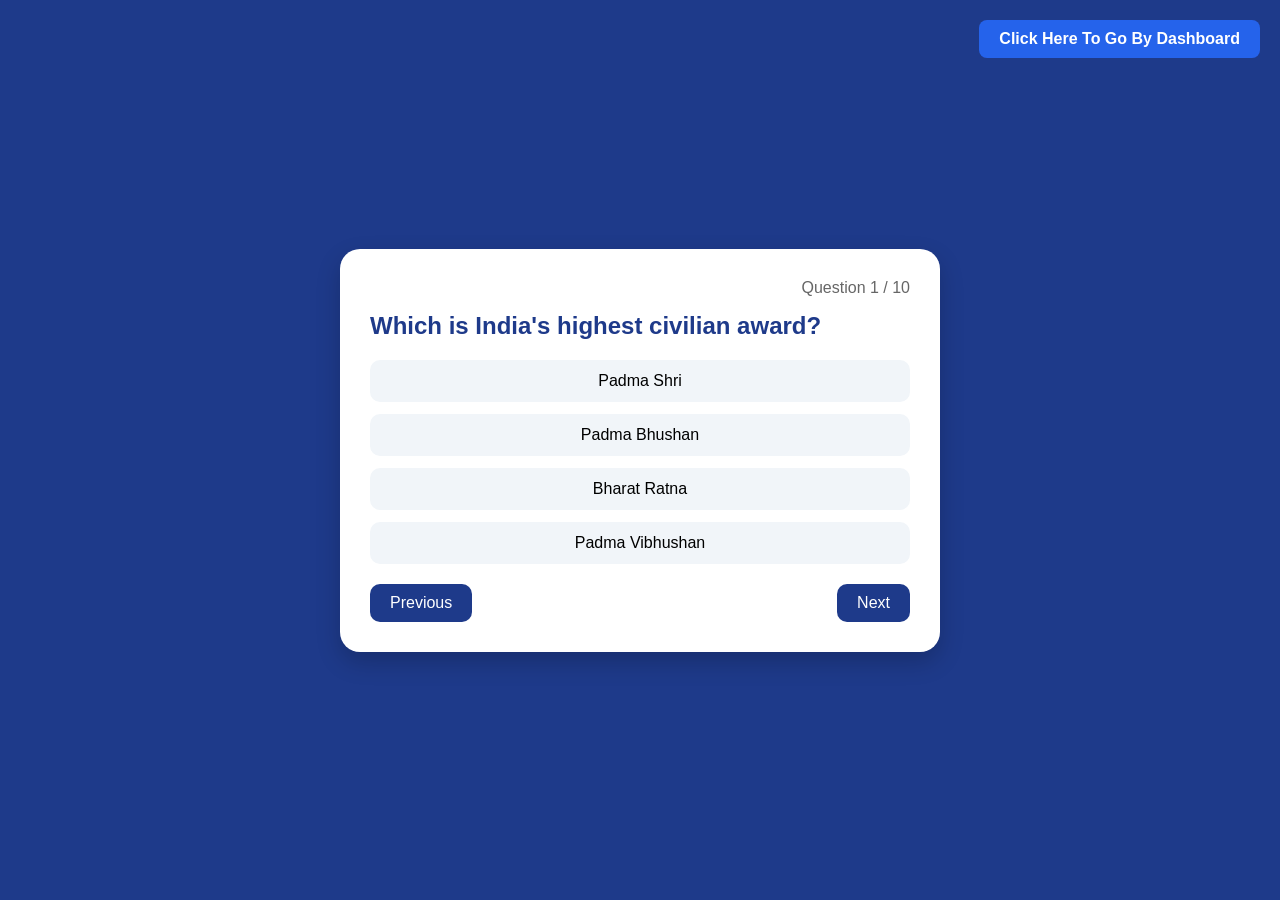
<file: pages/awards-honors.html>
<!DOCTYPE html>
<html lang="en">

<head>
    <meta charset="UTF-8">
    <meta name="viewport" content="width=device-width, initial-scale=1.0">
    <link rel="stylesheet" href="../css/current-affaires-quiz.css">
    <title>Document</title>
</head>

<body>
    <a href="../pages/dashboard.html" class="dashboard-btn">Click Here To Go By Dashboard</a>
    <div class="quiz-box">
        <div class="progress" id="progress"></div>
        <h2 id="question"></h2>
        <div id="options"></div>
        <p id="result"></p>
        <div class="buttons">
            <button class="btn" onclick="previousQuestion()">Previous</button>
            <button class="btn" onclick="nextQuestion()">Next</button>
        </div>
    </div>
    <script src="../js/awards-honors.js"></script>
</body>

</html>
</file>
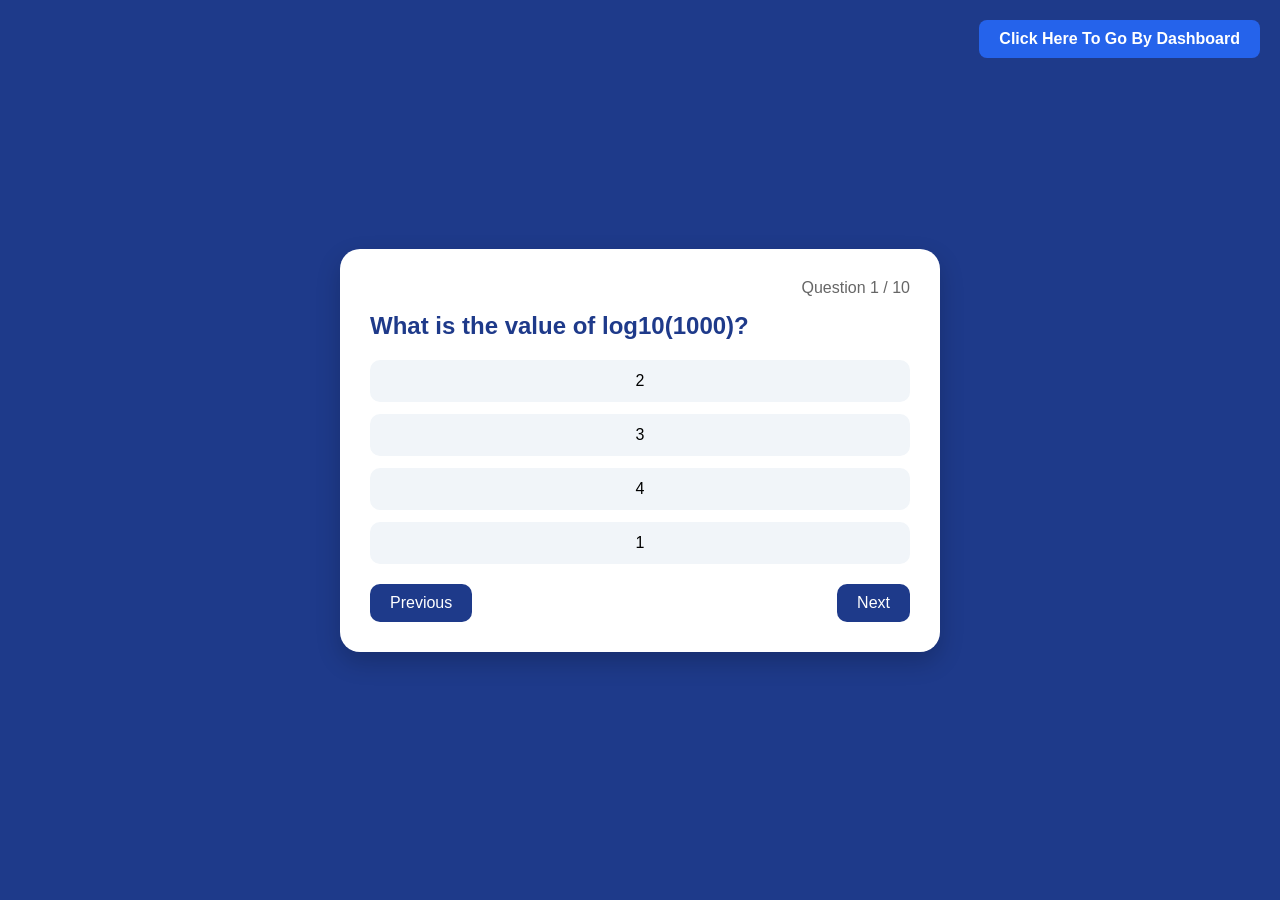
<file: pages/cet.html>
<!DOCTYPE html>
<html lang="en">
<head>
    <meta charset="UTF-8">
    <meta name="viewport" content="width=device-width, initial-scale=1.0">
    <link rel="stylesheet" href="../css/current-affaires-quiz.css">
    <title>Document</title>
</head>
<body>
    <a href="../pages/dashboard.html" class="dashboard-btn">Click Here To Go By Dashboard</a>
    <div class="quiz-box">
        <div class="progress" id="progress"></div>
        <h2 id="question"></h2>
        <div id="options"></div>
        <p id="result"></p>
        <div class="buttons">
            <button class="btn" onclick="previousQuestion()">Previous</button>
            <button class="btn" onclick="nextQuestion()">Next</button>
        </div>
    </div>
    <script src="../js/cet.js"></script>
</body>
</html>
</file>
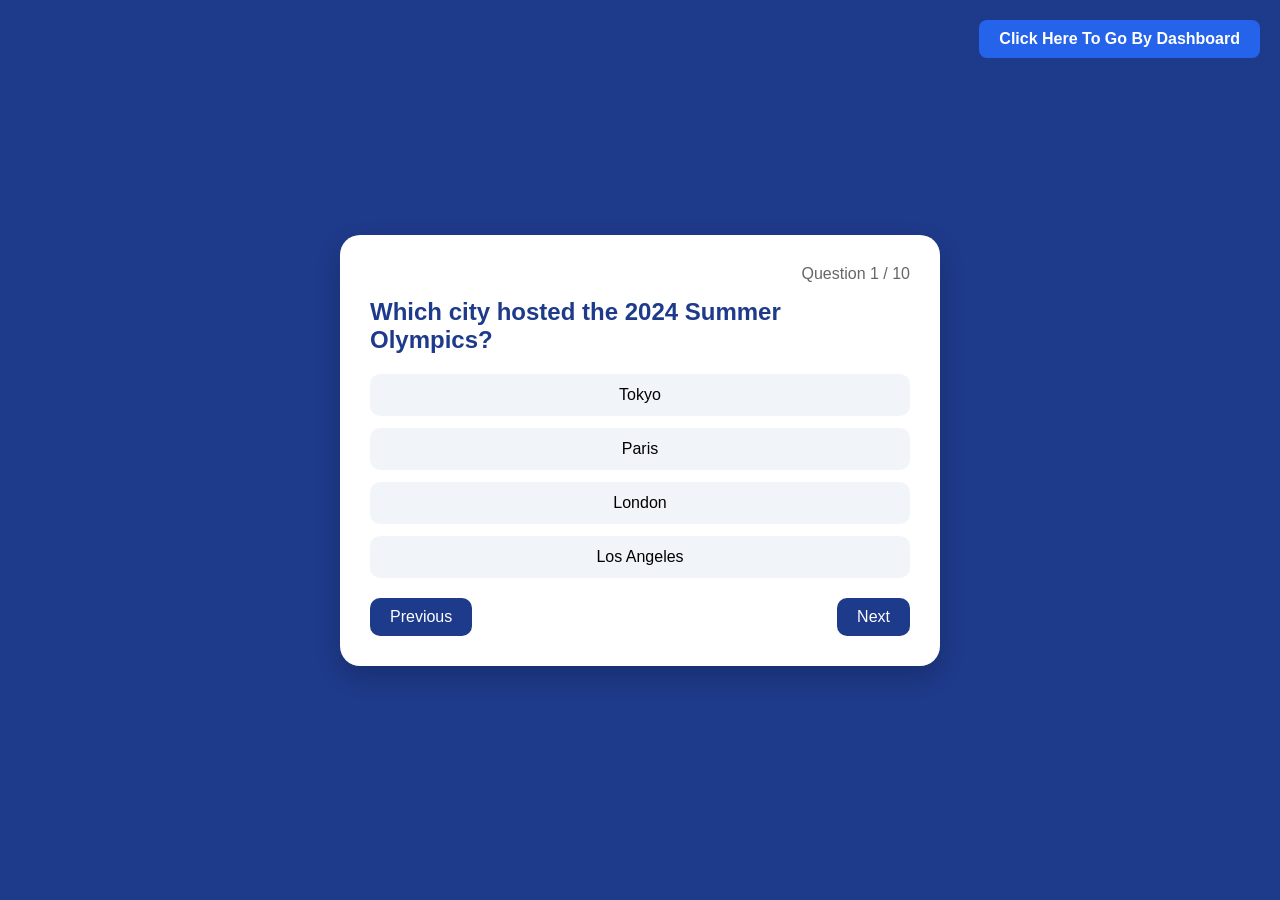
<file: pages/current-affairs-quiz.html>
<!DOCTYPE html>
<html lang="en">

<head>
    <meta charset="UTF-8">
    <meta name="viewport" content="width=device-width, initial-scale=1.0">
    <link rel="stylesheet" href="../css/current-affaires-quiz.css">
    <title>Document</title>
</head>

<body>
    <a href="../pages/dashboard.html" class="dashboard-btn">Click Here To Go By Dashboard</a>
    <div class="quiz-box">
        <div class="progress" id="progress"></div>
        <h2 id="question"></h2>
        <div id="options"></div>
        <p id="result"></p>
        <div class="buttons">
            <button class="btn" onclick="previousQuestion()">Previous</button>
            <button class="btn" onclick="nextQuestion()">Next</button>
        </div>
    </div>
    <script src="../js/current-affair-quiz.js"></script>
</body>

</html>
</file>
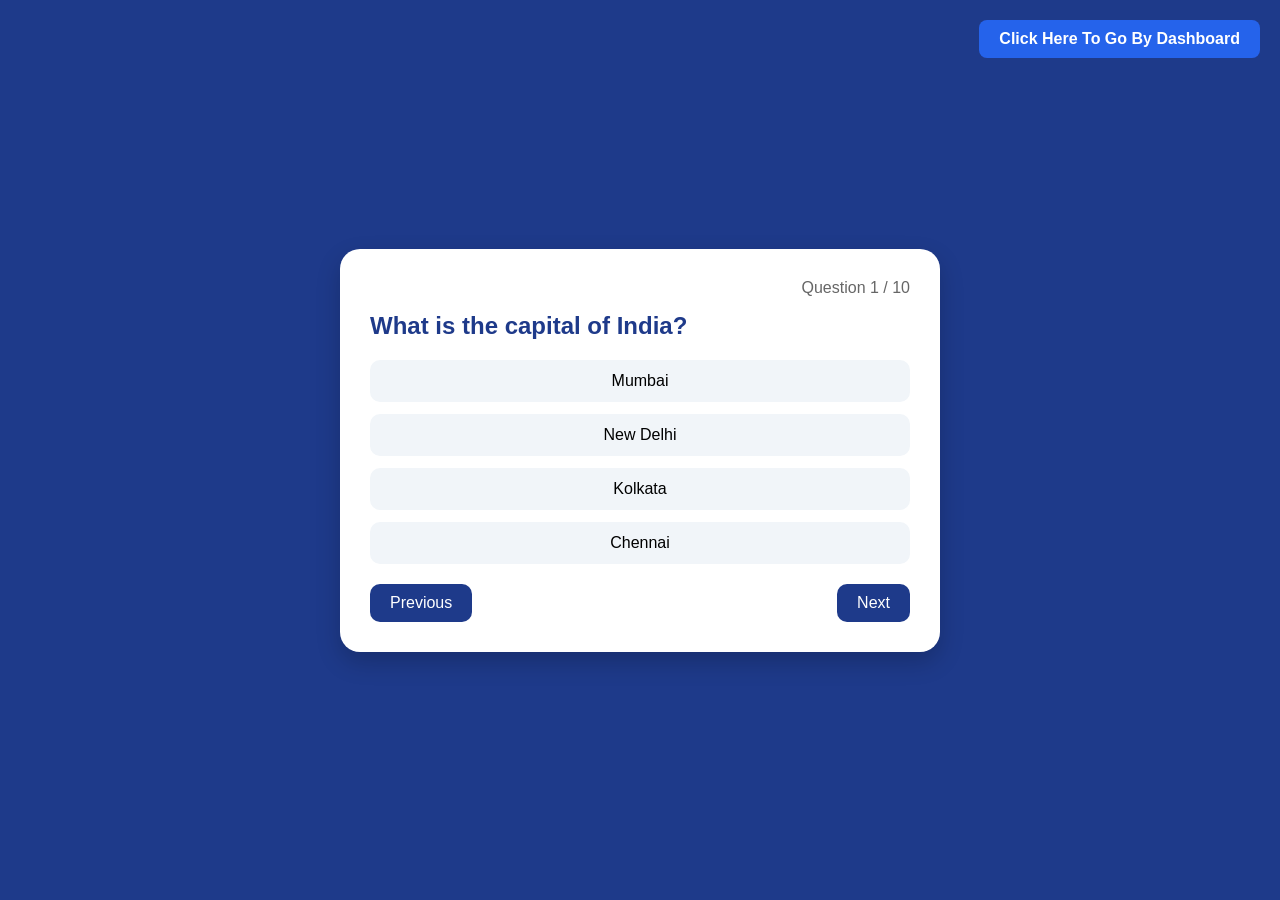
<file: pages/general-knowledge-quiz.html>
<!DOCTYPE html>
<html lang="en">

<head>
    <meta charset="UTF-8">
    <meta name="viewport" content="width=device-width, initial-scale=1.0">
    <link rel="stylesheet" href="../css/current-affaires-quiz.css">
    <title>Document</title>
</head>

<body>
    <a href="../pages/dashboard.html" class="dashboard-btn">Click Here To Go By Dashboard</a>
    <div class="quiz-box">
        <div class="progress" id="progress"></div>
        <h2 id="question"></h2>
        <div id="options"></div>
        <p id="result"></p>
        <div class="buttons">
            <button class="btn" onclick="previousQuestion()">Previous</button>
            <button class="btn" onclick="nextQuestion()">Next</button>
        </div>
    </div>
    <script src="../js/general-knowledge-quiz.js"></script>
</body>

</html>
</file>
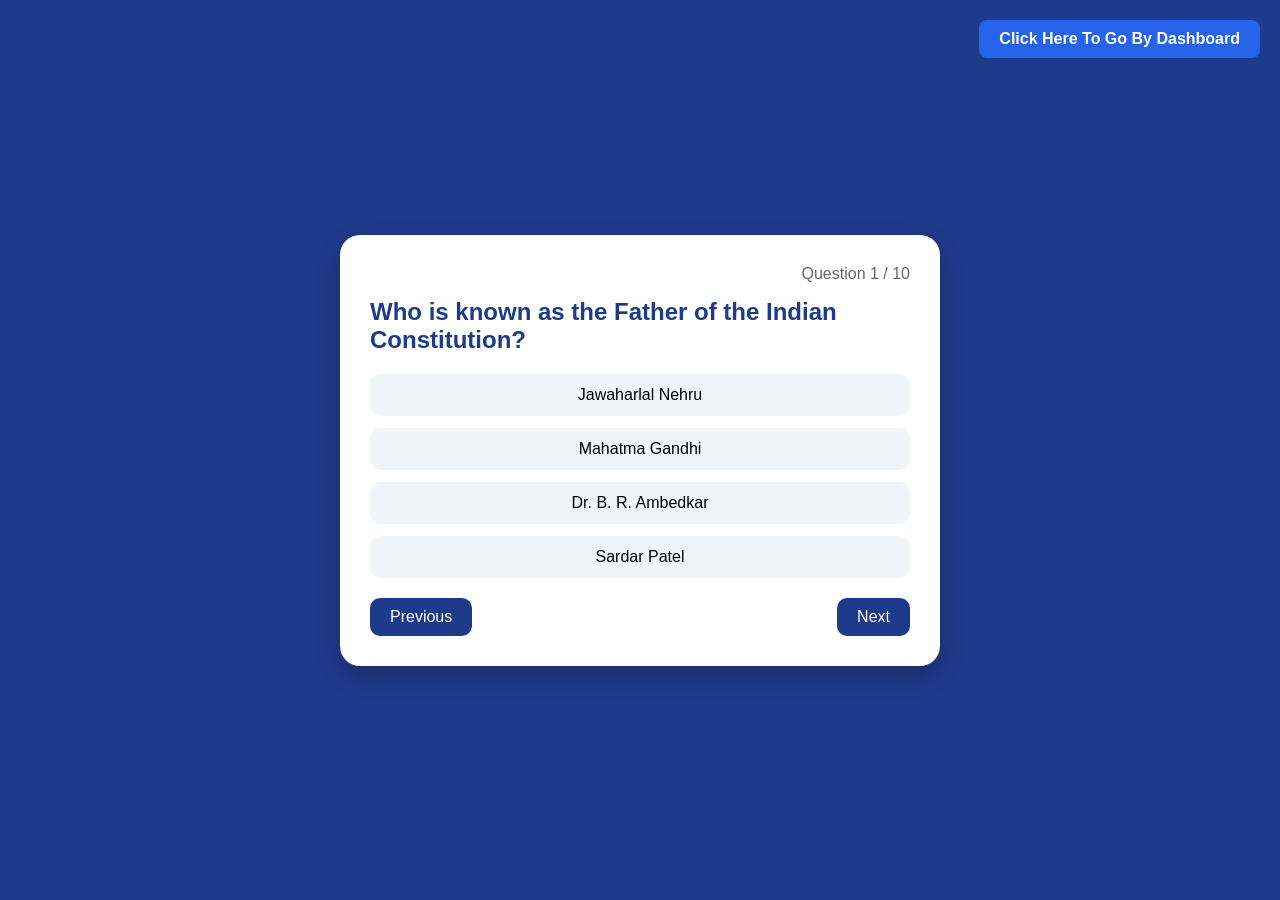
<file: pages/indian-polytics-basics.html>
<!DOCTYPE html>
<html lang="en">

<head>
    <meta charset="UTF-8">
    <meta name="viewport" content="width=device-width, initial-scale=1.0">
    <link rel="stylesheet" href="../css/current-affaires-quiz.css">
    <title>Document</title>
</head>

<body>
    <a href="../pages/dashboard.html" class="dashboard-btn">Click Here To Go By Dashboard</a>
    <div class="quiz-box">
        <div class="progress" id="progress"></div>
        <h2 id="question"></h2>
        <div id="options"></div>
        <p id="result"></p>
        <div class="buttons">
            <button class="btn" onclick="previousQuestion()">Previous</button>
            <button class="btn" onclick="nextQuestion()">Next</button>
        </div>
    </div>
    <script src="../js/indian-polytics-basics.js"></script>
</body>

</html>
</file>
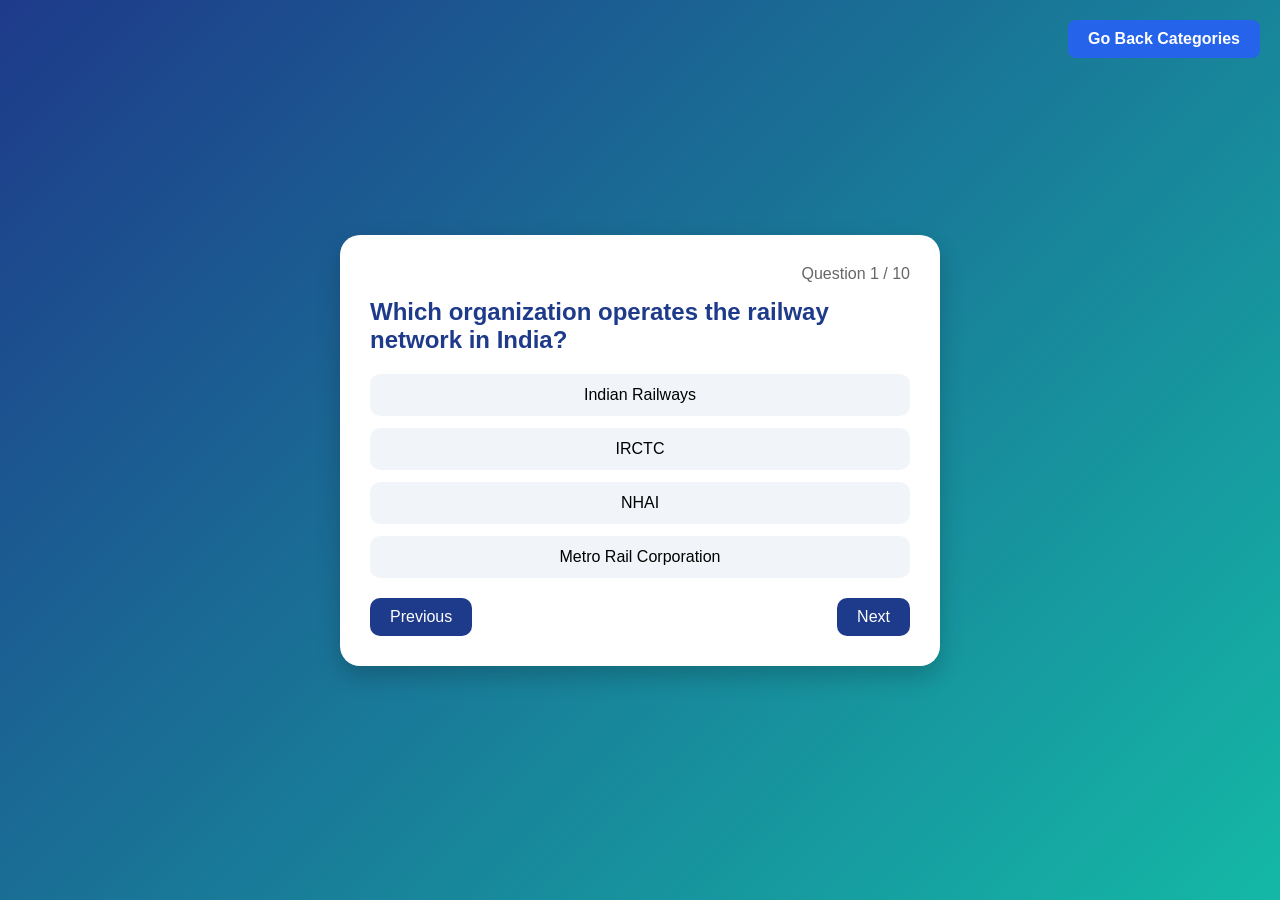
<file: pages/railway-quizz.html>
<!DOCTYPE html>
<html lang="en">

<head>
    <meta charset="UTF-8">
    <meta name="viewport" content="width=device-width, initial-scale=1.0">
    <link rel="stylesheet" href="./../css/quizz.css">
    <title>Document</title>
</head>

<body>
    <a href="./../pages/categories.html" class="dashboard-btn">Go Back Categories</a>
    <div class="quiz-box">
        <div class="progress" id="progress"></div>
        <h2 id="question"></h2>
        <div id="options"></div>
        <p id="result"></p>
        <div class="buttons">
            <button class="btn" onclick="previousQuestion()">Previous</button>
            <button class="btn" onclick="nextQuestion()">Next</button>
        </div>
    </div>
    <script src="./../js/railway.js"></script>
</body>

</html>
</file>
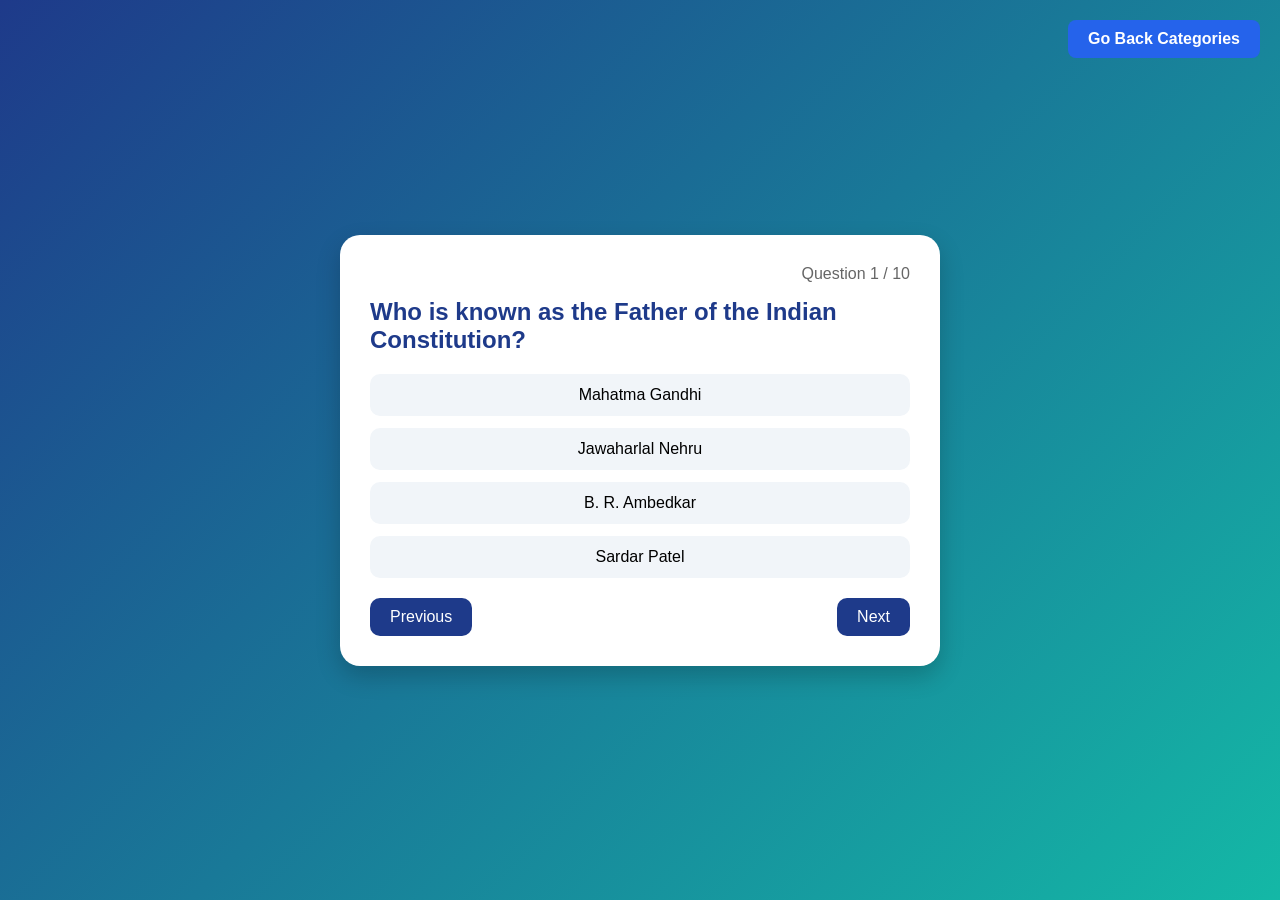
<file: pages/upsc-quizz.html>
<!DOCTYPE html>
<html lang="en">

<head>
    <meta charset="UTF-8">
    <meta name="viewport" content="width=device-width, initial-scale=1.0">
    <link rel="stylesheet" href="./../css/quizz.css">
    <title>Document</title>
</head>

<body>
    <a href="./../pages/categories.html" class="dashboard-btn">Go Back Categories</a>
    <div class="quiz-box">
        <div class="progress" id="progress"></div>
        <h2 id="question"></h2>
        <div id="options"></div>
        <p id="result"></p>
        <div class="buttons">
            <button class="btn" onclick="previousQuestion()">Previous</button>
            <button class="btn" onclick="nextQuestion()">Next</button>
        </div>
    </div>
    <script src="./../js/upsc.js"></script>
</body>

</html>
</file>
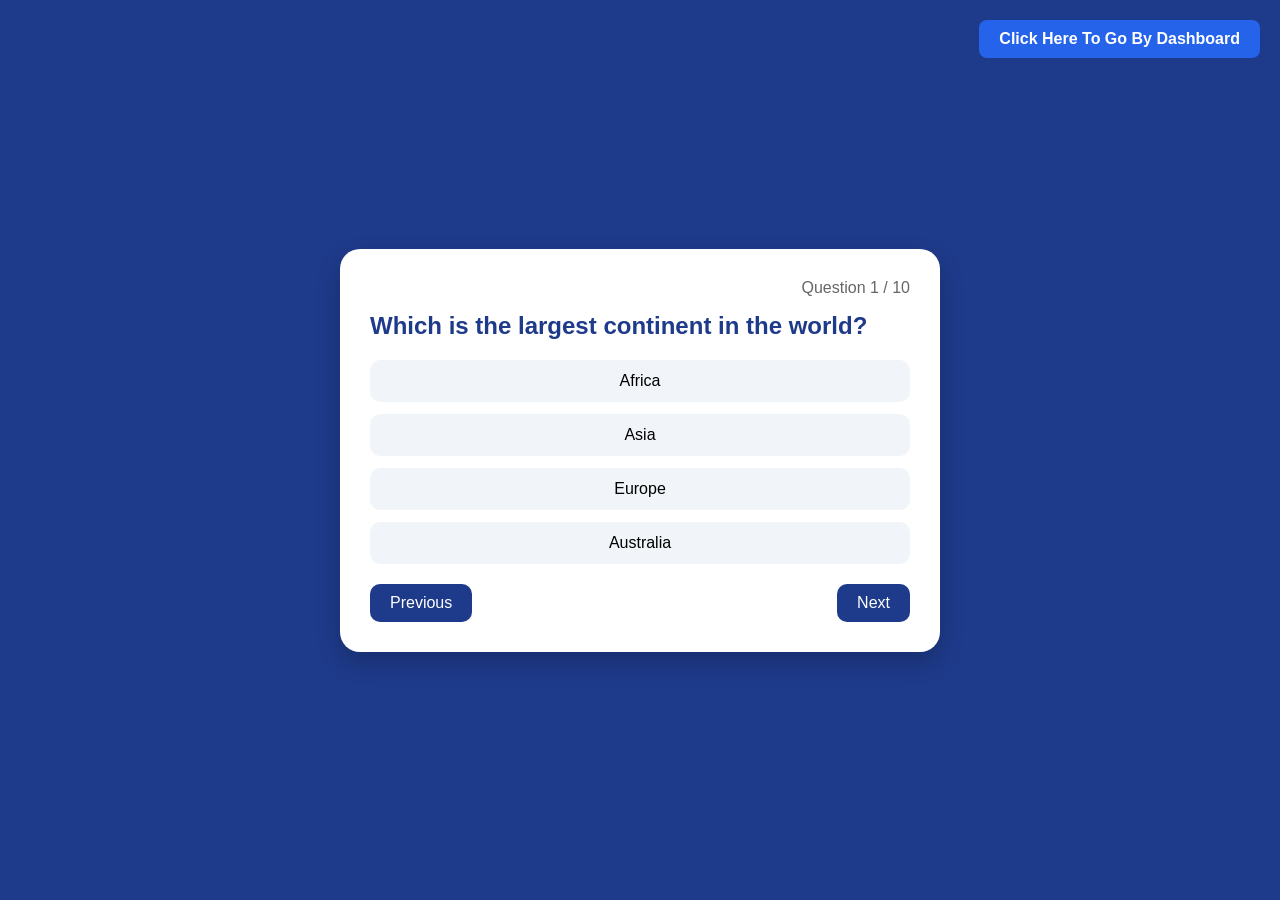
<file: pages/world-geography-events.html>
<!DOCTYPE html>
<html lang="en">

<head>
    <meta charset="UTF-8">
    <meta name="viewport" content="width=device-width, initial-scale=1.0">
    <link rel="stylesheet" href="../css/current-affaires-quiz.css">
    <title>Document</title>
</head>

<body>
    <a href="../pages/dashboard.html" class="dashboard-btn">Click Here To Go By Dashboard</a>
    <div class="quiz-box">
        <div class="progress" id="progress"></div>
        <h2 id="question"></h2>
        <div id="options"></div>
        <p id="result"></p>
        <div class="buttons">
            <button class="btn" onclick="previousQuestion()">Previous</button>
            <button class="btn" onclick="nextQuestion()">Next</button>
        </div>
    </div>
    <script src="../js/world-geography-events.js"></script>
</body>

</html>
</file>
<file: css/current-affaires-quiz.css>
* {
    margin: 0;
    padding: 0;
    box-sizing: border-box;
    font-family: Arial, sans-serif;
}

body {
    background:#1e3a8a;
    display: flex;
    justify-content: center;
    align-items: center;
    min-height: 100vh;
}

.quiz-box {
    width: 90%;
    max-width: 600px;
    background: #fff;
    padding: 30px;
    border-radius: 20px;
    box-shadow: 0 10px 25px rgba(0, 0, 0, 0.2);
}

h2 {
    color: #1e3a8a;
    margin-bottom: 20px;
}

.option {
    display: block;
    width: 100%;
    margin: 12px 0;
    padding: 12px;
    border: none;
    border-radius: 10px;
    background: #f1f5f9;
    cursor: pointer;
    font-size: 16px;
    transition: 0.3s;
}

.option:hover {
    background: #1e3a8a;
    color: white;
    transform: translateX(5px);
}

.correct {
    background: #28a745 !important;
    color: white;
}

.wrong {
    background: #dc3545 !important;
    color: white;
}

#result {
    margin-top: 15px;
    font-size: 18px;
    font-weight: bold;
    text-align: center;
}

.buttons {
    display: flex;
    justify-content: space-between;
    margin-top: 20px;
}

.btn {
    padding: 10px 20px;
    border: none;
    border-radius: 10px;
    background: #1e3a8a;
    color: white;
    cursor: pointer;
    font-size: 16px;
}

.btn:hover {
    background: #14296d;
}

.progress {
    text-align: right;
    color: #666;
    margin-bottom: 15px;
}

.dashboard-btn {
    position: fixed;
    top: 20px;
    right: 20px;
    padding: 10px 20px;
    background: #2563eb;
    color: white;
    text-decoration: none;
    font-weight: 600;
    border-radius: 8px;
    transition: 0.3s;
}

.dashboard-btn:hover {
    background: #1e40af;
    transform: translateY(-2px);
}
</file>
<file: css/quizz.css>
* {
    margin: 0;
    padding: 0;
    box-sizing: border-box;
    font-family: Arial, sans-serif;
}

body {
    background: linear-gradient(135deg, #1e3a8a, #14b8a6);
    display: flex;
    justify-content: center;
    align-items: center;
    min-height: 100vh;
}

.quiz-box {
    width: 90%;
    max-width: 600px;
    background: #fff;
    padding: 30px;
    border-radius: 20px;
    box-shadow: 0 10px 25px rgba(0, 0, 0, 0.2);
}

h2 {
    color: #1e3a8a;
    margin-bottom: 20px;
}

.option {
    display: block;
    width: 100%;
    margin: 12px 0;
    padding: 12px;
    border: none;
    border-radius: 10px;
    background: #f1f5f9;
    cursor: pointer;
    font-size: 16px;
    transition: 0.3s;
}

.option:hover {
    background: #1e3a8a;
    color: white;
    transform: translateX(5px);
}

.correct {
    background: #28a745 !important;
    color: white;
}

.wrong {
    background: #dc3545 !important;
    color: white;
}

#result {
    margin-top: 15px;
    font-size: 18px;
    font-weight: bold;
    text-align: center;
}

.buttons {
    display: flex;
    justify-content: space-between;
    margin-top: 20px;
}

.btn {
    padding: 10px 20px;
    border: none;
    border-radius: 10px;
    background: #1e3a8a;
    color: white;
    cursor: pointer;
    font-size: 16px;
}

.btn:hover {
    background: #14296d;
}

.progress {
    text-align: right;
    color: #666;
    margin-bottom: 15px;
}

.dashboard-btn {
    position: fixed;
    top: 20px;
    right: 20px;
    padding: 10px 20px;
    background: #2563eb;
    color: white;
    text-decoration: none;
    font-weight: 600;
    border-radius: 8px;
    transition: 0.3s;
}

.dashboard-btn:hover {
    background: #1e40af;
    transform: translateY(-2px);
}
</file>
